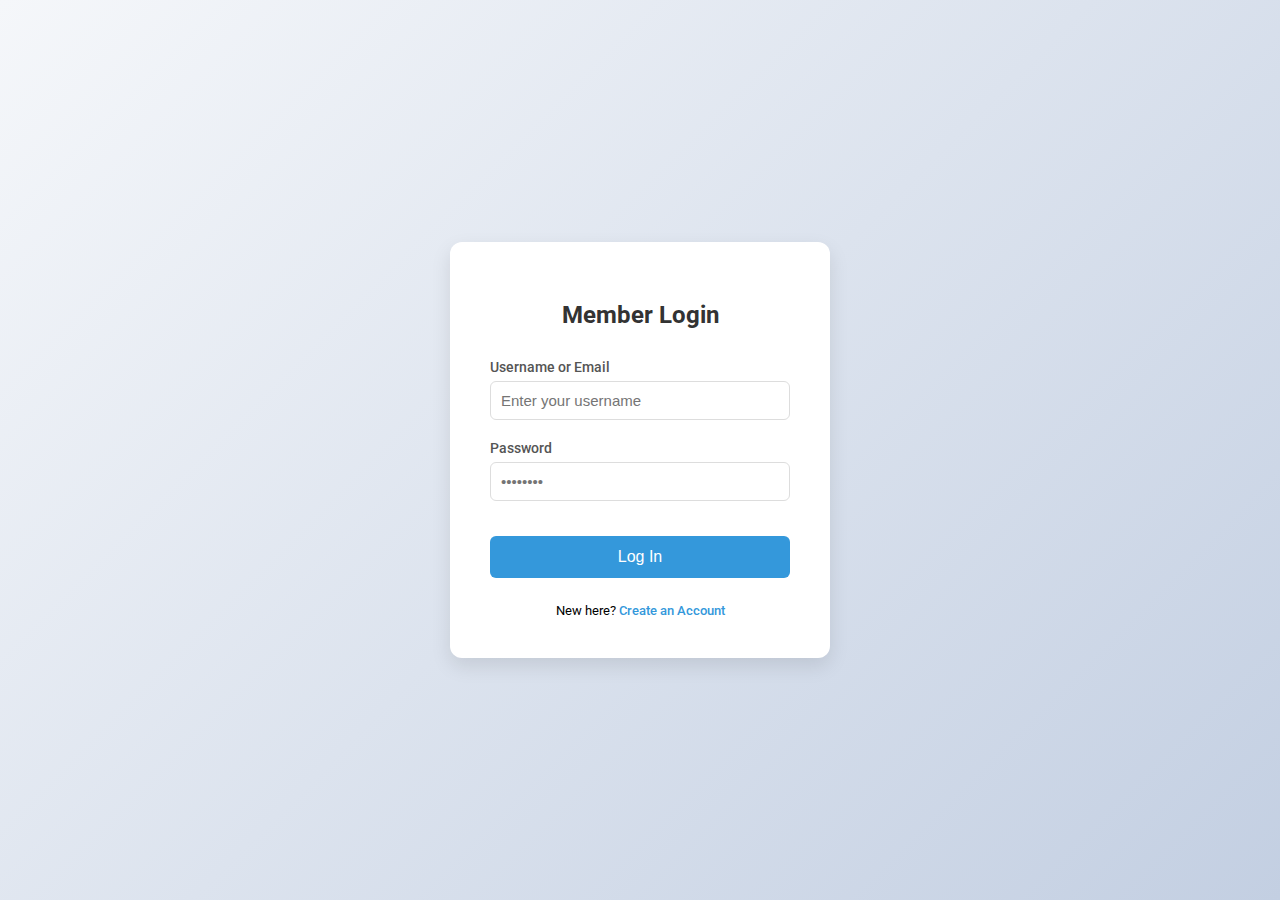
<file: login__page/login__Page.html>
<!DOCTYPE html>
<html lang="en">
<head>
  <meta charset="UTF-8" />
  <meta name="viewport" content="width=device-width, initial-scale=1.0" />
  <title>Clean Access Portal</title>
  <link href="https://fonts.googleapis.com/css2?family=Roboto:wght@400;500;700&display=swap" rel="stylesheet" />
  <link rel="stylesheet" href="login__Page.css" />
</head>
<body>
  <div class="container">
    <form id="login-form">
      <h2>Member Login</h2>
      <div class="input-group">
        <label for="login-username">Username or Email</label>
        <input type="text" id="login-username" name="username" required placeholder="Enter your username" />
      </div>
      <div class="input-group">
        <label for="login-password">Password</label>
        <input type="password" id="login-password" name="password" required placeholder="••••••••" />
      </div>
      <button type="submit">Log In</button>
      <div class="form-toggle-link">
        New here? <a id="show-signup">Create an Account</a>
      </div>
    </form>

    <form id="signup-form">
      <h2>Create Account</h2>
      <div class="input-group">
        <label for="signup-email">Email</label>
        <input type="email" id="signup-email" name="email" required placeholder="your@email.com" />
      </div>
      <div class="input-group">
        <label for="signup-password">Password</label>
        <input type="password" id="signup-password" name="password" required placeholder="Create a password" />
      </div>
      <div class="input-group">
        <label for="signup-confirm-password">Confirm Password</label>
        <input type="password" id="signup-confirm-password" name="confirm-password" required placeholder="Repeat password" />
      </div>
      <button type="submit">Sign Up</button>
      <div class="form-toggle-link">
        Already registered? <a id="show-login">Log In</a>
      </div>
    </form>

    <div id="message"></div>
  </div>

  <script src="Login__Page.js"></script>
</body>
</html>
</file>
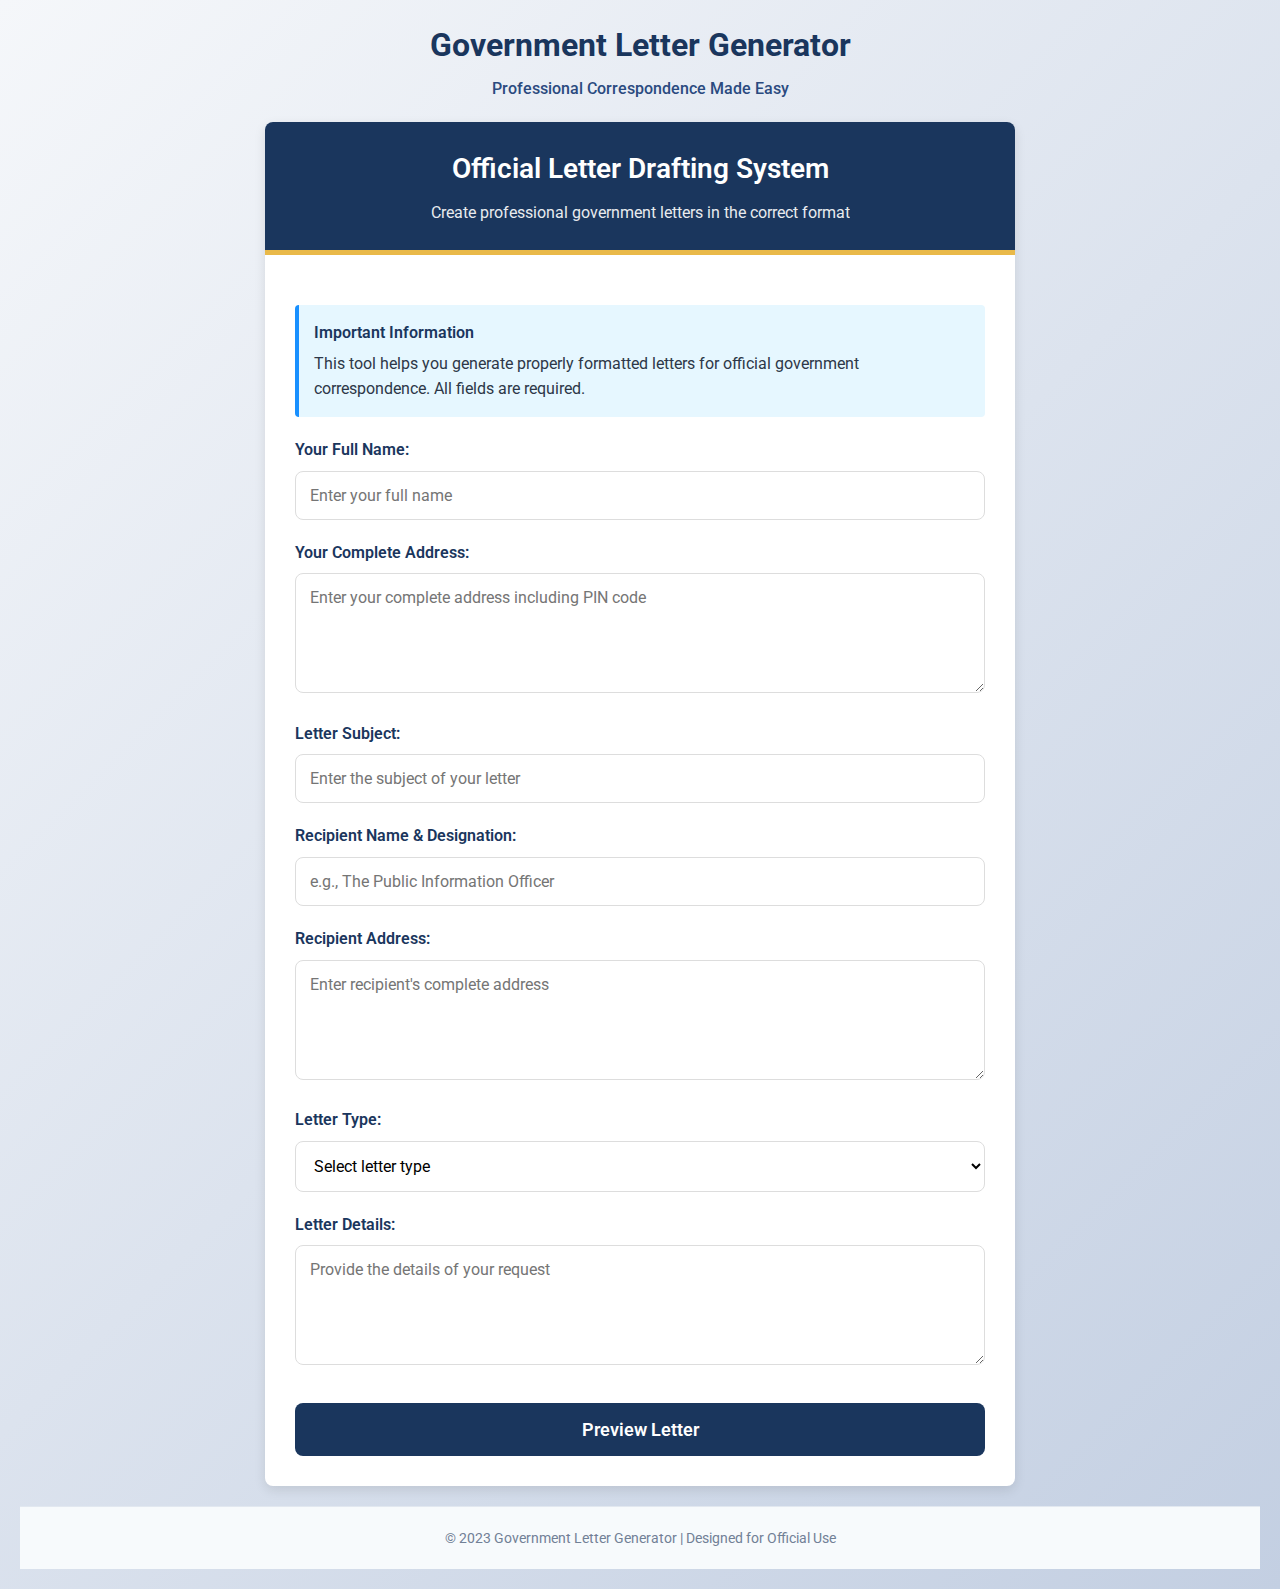
<file: templates/form.html>
<!DOCTYPE html>
<html lang="en">
<head>
  <meta charset="UTF-8">
  <meta name="viewport" content="width=device-width, initial-scale=1.0">
  <title>Government Letter Generator</title>
  <link href="https://fonts.googleapis.com/css2?family=Roboto:wght@300;400;500;700&display=swap" rel="stylesheet">
  <style>
    :root {
      --primary-color: #1a365d;
      --secondary-color: #2a4a7f;
      --accent-color: #e9b949;
      --light-color: #f8fafc;
      --dark-color: #2d3748;
      --success-color: #38a169;
      --border-radius: 8px;
      --box-shadow: 0 4px 12px rgba(0, 0, 0, 0.1);
    }
    
    * {
      margin: 0;
      padding: 0;
      box-sizing: border-box;
    }
    
    body {
      background: linear-gradient(135deg, #f5f7fa 0%, #c3cfe2 100%);
      font-family: 'Roboto', sans-serif;
      color: var(--dark-color);
      line-height: 1.6;
      min-height: 100vh;
      padding: 20px;
      display: flex;
      flex-direction: column;
      align-items: center;
      justify-content: center;
    }
    
    .logo-container {
      text-align: center;
      margin-bottom: 20px;
    }
    
    .logo {
      font-size: 32px;
      font-weight: 700;
      color: var(--primary-color);
      margin-bottom: 5px;
    }
    
    .tagline {
      font-size: 16px;
      color: var(--secondary-color);
      font-weight: 500;
    }
    
    .container {
      max-width: 750px;
      width: 100%;
      background: white;
      border-radius: var(--border-radius);
      box-shadow: var(--box-shadow);
      overflow: hidden;
    }
    
    .header {
      background: var(--primary-color);
      color: white;
      padding: 25px;
      text-align: center;
      border-bottom: 5px solid var(--accent-color);
    }
    
    .header h1 {
      font-size: 28px;
      font-weight: 600;
      margin-bottom: 8px;
    }
    
    .header p {
      font-size: 16px;
      opacity: 0.9;
    }
    
    .form-container {
      padding: 30px;
    }
    
    .form-group {
      margin-bottom: 20px;
    }
    
    label {
      display: block;
      font-weight: 600;
      margin-bottom: 8px;
      color: var(--primary-color);
    }
    
    input[type="text"], 
    textarea, 
    select {
      width: 100%;
      padding: 14px;
      border: 1px solid #ddd;
      border-radius: var(--border-radius);
      font-size: 16px;
      transition: border-color 0.3s, box-shadow 0.3s;
      font-family: 'Roboto', sans-serif;
    }
    
    input[type="text"]:focus, 
    textarea:focus, 
    select:focus {
      outline: none;
      border-color: var(--secondary-color);
      box-shadow: 0 0 0 3px rgba(42, 74, 127, 0.2);
    }
    
    textarea {
      min-height: 120px;
      resize: vertical;
    }
    
    select {
      background: white;
      cursor: pointer;
    }
    
    .submit-btn {
      background: var(--primary-color);
      color: white;
      border: none;
      padding: 16px;
      border-radius: var(--border-radius);
      font-size: 18px;
      font-weight: 600;
      width: 100%;
      cursor: pointer;
      transition: background 0.3s, transform 0.2s;
      margin-top: 10px;
      font-family: 'Roboto', sans-serif;
    }
    
    .submit-btn:hover {
      background: var(--secondary-color);
      transform: translateY(-2px);
    }
    
    .submit-btn:active {
      transform: translateY(0);
    }
    
    .info-box {
      background: #e6f7ff;
      border-left: 4px solid #1890ff;
      padding: 15px;
      margin: 20px 0;
      border-radius: 4px;
    }
    
    .info-title {
      font-weight: 600;
      margin-bottom: 5px;
      color: var(--primary-color);
    }
    
    .footer {
      text-align: center;
      padding: 20px;
      font-size: 14px;
      color: #718096;
      background: #f7fafc;
      border-top: 1px solid #e2e8f0;
      margin-top: 20px;
      width: 100%;
    }
    
    @media (max-width: 768px) {
      .container {
        margin: 10px;
        width: auto;
      }
      
      .form-container {
        padding: 20px;
      }
    }
  </style>
</head>
<body>
  <div class="logo-container">
    <div class="logo">Government Letter Generator</div>
    <div class="tagline">Professional Correspondence Made Easy</div>
  </div>
  
  <div class="container">
    <div class="header">
      <h1>Official Letter Drafting System</h1>
      <p>Create professional government letters in the correct format</p>
    </div>
    
    <div class="form-container">
      <div class="info-box">
        <div class="info-title">Important Information</div>
        <p>This tool helps you generate properly formatted letters for official government correspondence. All fields are required.</p>
      </div>
      
      <form method="post" action="/preview">
        <div class="form-group">
          <label for="name">Your Full Name:</label>
          <input type="text" id="name" name="name" required placeholder="Enter your full name">
        </div>
        
        <div class="form-group">
          <label for="address">Your Complete Address:</label>
          <textarea id="address" name="address" required placeholder="Enter your complete address including PIN code"></textarea>
        </div>
        
        <div class="form-group">
          <label for="subject">Letter Subject:</label>
          <input type="text" id="subject" name="subject" required placeholder="Enter the subject of your letter">
        </div>
        
        <div class="form-group">
          <label for="recipient_name">Recipient Name & Designation:</label>
          <input type="text" id="recipient_name" name="recipient_name" required placeholder="e.g., The Public Information Officer">
        </div>
        
        <div class="form-group">
          <label for="recipient_address">Recipient Address:</label>
          <textarea id="recipient_address" name="recipient_address" required placeholder="Enter recipient's complete address"></textarea>
        </div>
        
        <div class="form-group">
          <label for="letter_type">Letter Type:</label>
          <select id="letter_type" name="letter_type" required>
            <option value="">Select letter type</option>
            <option value="RTI">RTI Request</option>
            <option value="Police Complaint">Police Complaint</option>
            <option value="Leave Application">Leave Application</option>
            <option value="Official Complaint">Official Complaint</option>
            <option value="Application">General Application</option>
          </select>
        </div>
        
        <div class="form-group">
          <label for="body">Letter Details:</label>
          <textarea id="body" name="body" required placeholder="Provide the details of your request"></textarea>
        </div>
        
        <button type="submit" class="submit-btn">Preview Letter</button>
      </form>
    </div>
  </div>
  
  <div class="footer">
    <p>© 2023 Government Letter Generator | Designed for Official Use</p>
  </div>
</body>
</html>
</file>
<file: login__page/login__Page.css>
body {
  font-family: 'Roboto', sans-serif;
  background: linear-gradient(135deg, #f5f7fa 0%, #c3cfe2 100%);
  display: flex;
  justify-content: center;
  align-items: center;
  min-height: 100vh;
  margin: 0;
}

.container {
  background-color: #ffffff;
  padding: 40px;
  border-radius: 12px;
  box-shadow: 0 8px 20px rgba(0, 0, 0, 0.1);
  width: 300px;
  text-align: center;
  transition: transform 0.3s ease;
}

h2 {
  margin-bottom: 30px;
  color: #333;
  font-weight: 700;
  font-size: 1.5em;
}

.input-group {
  margin-bottom: 20px;
  text-align: left;
}

label {
  display: block;
  margin-bottom: 6px;
  font-weight: 500;
  color: #555;
  font-size: 14px;
}

input {
  width: 100%;
  padding: 10px;
  border: 1px solid #ddd;
  border-radius: 6px;
  box-sizing: border-box;
  font-size: 15px;
  transition: border-color 0.3s, box-shadow 0.3s;
}

input:focus {
  border-color: #3498db;
  box-shadow: 0 0 0 3px rgba(52, 152, 219, 0.2);
  outline: none;
}

button {
  width: 100%;
  padding: 12px;
  background: #3498db;
  color: white;
  border: none;
  border-radius: 6px;
  cursor: pointer;
  font-size: 16px;
  font-weight: 500;
  margin-top: 15px;
  transition: background 0.3s, transform 0.1s;
}

button:hover {
  background: #2980b9;
  transform: translateY(-1px);
}

.form-toggle-link {
  margin-top: 25px;
  font-size: 13px;
}

.form-toggle-link a {
  color: #3498db;
  text-decoration: none;
  font-weight: 500;
  cursor: pointer;
  transition: color 0.3s;
}

.form-toggle-link a:hover {
  color: #2980b9;
  text-decoration: underline;
}

#signup-form {
  display: none;
}

#message {
  margin-top: 20px;
  padding: 12px;
  border-radius: 6px;
  font-weight: 500;
  display: none;
  text-align: center;
}

.success {
  background-color: #e8f8e8;
  color: #2ecc71;
  border: 1px solid #d4edda;
}

.error {
  background-color: #fcebeb;
  color: #e74c3c;
  border: 1px solid #f5c6cb;
}
</file>
